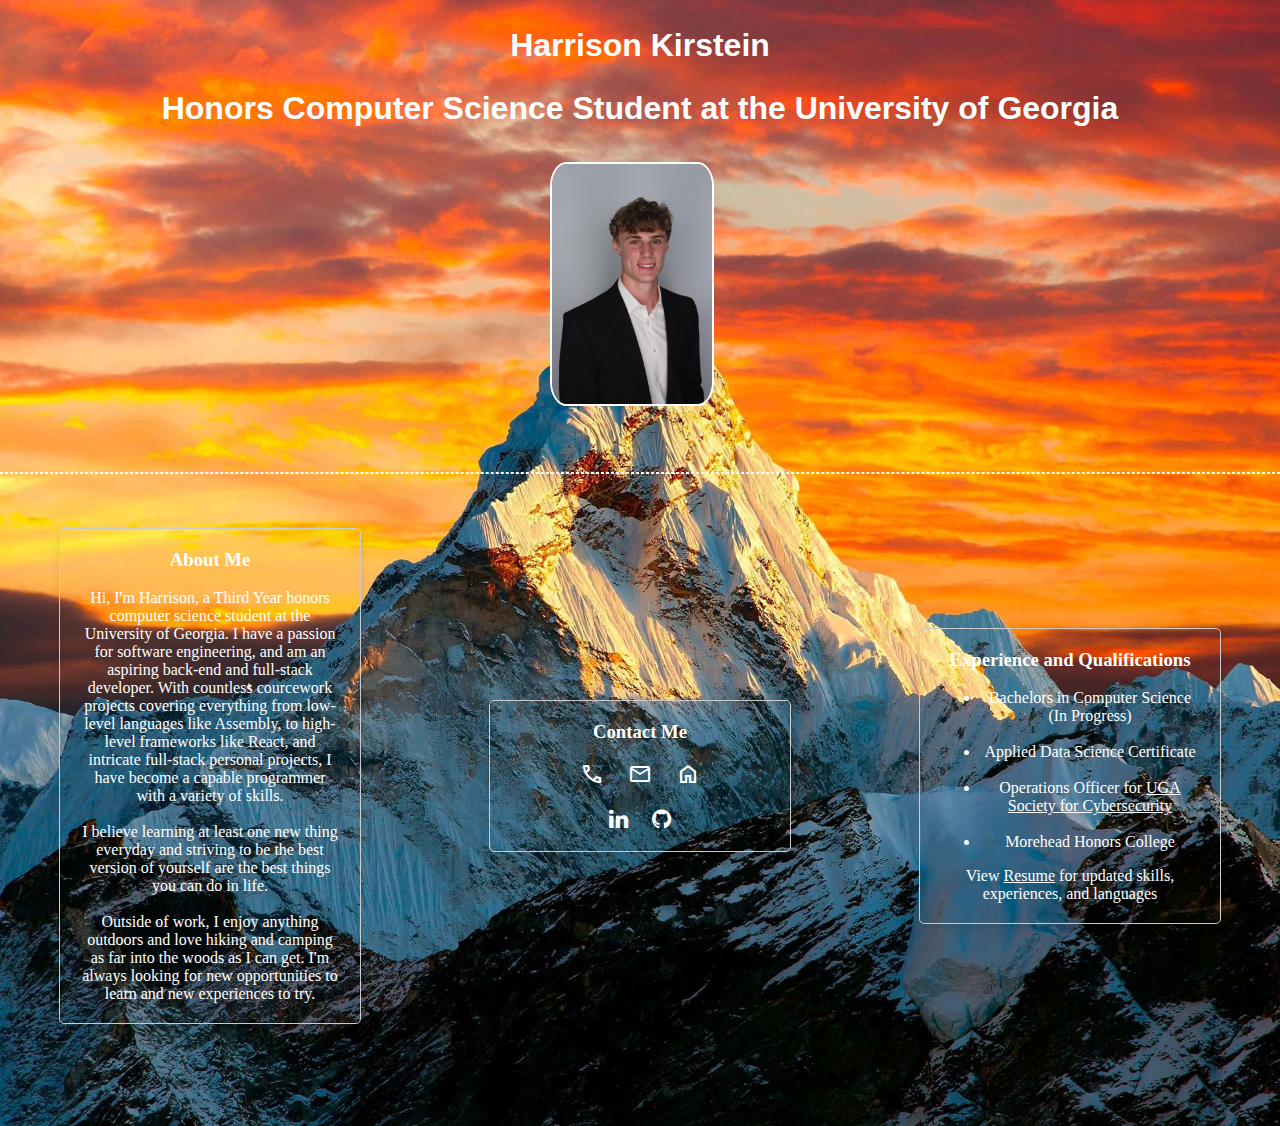
<file: index.html>
<!DOCTYPE html>
<html lang="en">
<head>
    <meta charset="UTF-8">
    <meta http-equiv="X-UA-Compatible" content="IE=edge">
    <meta name="viewport" content="width=device-width, initial-scale=1.0">
    <link rel="stylesheet" href="css/styles.css">
    <link rel="preconnect" href="https://fonts.googleapis.com">
    <link rel="preconnect" href="https://fonts.gstatic.com" crossorigin>
    <link href="https://fonts.googleapis.com/css2?family=Libre+Franklin&family=Lobster&family=Special+Elite&display=swap" rel="stylesheet">
    <link rel="preconnect" href="https://fonts.googleapis.com">
    <link rel="preconnect" href="https://fonts.gstatic.com" crossorigin>
    <link href="https://fonts.googleapis.com/css2?family=Libre+Franklin&family=Lobster&family=Special+Elite&display=swap" rel="stylesheet">
    <link rel="stylesheet" href="https://fonts.googleapis.com/css2?family=Material+Symbols+Outlined:opsz,wght,FILL,GRAD@24,400,0,0" />
    <link rel="stylesheet" href="https://maxcdn.bootstrapcdn.com/font-awesome/4.4.0/css/font-awesome.min.css">
    <title>Document</title>
</head>
<body>


    <section class="content">
        <section class="introduction">
            <div class="introduction-container">
                <h2>Harrison Kirstein</h2>
                <h2>Honors Computer Science Student at the University of Georgia</h2>
            </div>
        </section>
        <div>
            <img id="profileimg" src="images/hjk81371@uga.edu-c509937b.jpg" height="10%" width="10%">
        </div>
        <br>
        <br>
        <br>
        <hr>
        <br>
        <br>

        <div class="three-col">

            <div class="card">
                <div class="card-image"></div>
                <div class="card-content">
                  <h3>About Me</h3>
                  <p>Hi, I'm Harrison, a Third Year honors computer science student at the University of Georgia. 
                    I have a passion for software engineering, and am an aspiring back-end and full-stack developer. 
                    With countless courcework projects covering everything from low-level languages like Assembly, to high-level frameworks like React, 
                    and intricate full-stack personal projects, I have become a capable programmer with a variety of skills.
                    <br><br>
                    I believe learning at least one new thing everyday and striving to be the best version of yourself are the
                    best things you can do in life.
                    <br><br>
                    Outside of work, I enjoy anything outdoors and love hiking and camping as far into the woods as I can get.
                    I'm always looking for new opportunities to learn and new experiences to try.
                  </p>

                </div>
              </div>
              
              <div class="card">
                <div class="card-image"></div>
                <div class="card-content">
                  <h3>Contact Me</h3>
                  <p>
                    <a class="nav-link" href="tel:+18287748676"><span class="material-symbols-outlined">call</span></a>
                    <a class="nav-link" href="mailto:hjk81371@uga.edu"><span class="material-symbols-outlined">mail</span></a>
                    <a class="nav-link" target="_blank" href="https://www.google.com/maps?q=Athens,+Georgia"><span class="material-symbols-outlined">home</span></a>
                    <br>
                    <br>
                    <a class="nav-link" target="_blank" href="https://www.linkedin.com/in/harrison-kirstein-672074236"><span class="fa fa-linkedin" style="font-size: 1.4rem;"></span></a>
                    <a class="nav-link" target="_blank" href="https://github.com/hjk81371"><span class="fa fa-github" style="font-size: 1.4rem;"></span></a>
                  </p>
                </div>
              </div>

              <div class="card">
                <div class="card-image"></div>
                <div class="card-content">
                  <h3>Experience and Qualifications</h3>
                  <ul>
                    <li>Bachelors in Computer Science (In Progress)</li>
                    <br>
                    <li>Applied Data Science Certificate</li>
                    <br>
                    <li>Operations Officer for <a class="inlineLink" href="http://ugascs.org">UGA Society for Cybersecurity</a></li>
                    <br>
                    <li>Morehead Honors College</li>
                  </ul>
                  <p>View <a class="inlineLink" href="Resume.html">Resume</a> for updated skills, experiences, and languages</p>
                </div>
              </div>

        </div>
        <br>
        <br>
        <br>
        <br>
    </section>

</body>
</html>
</file>
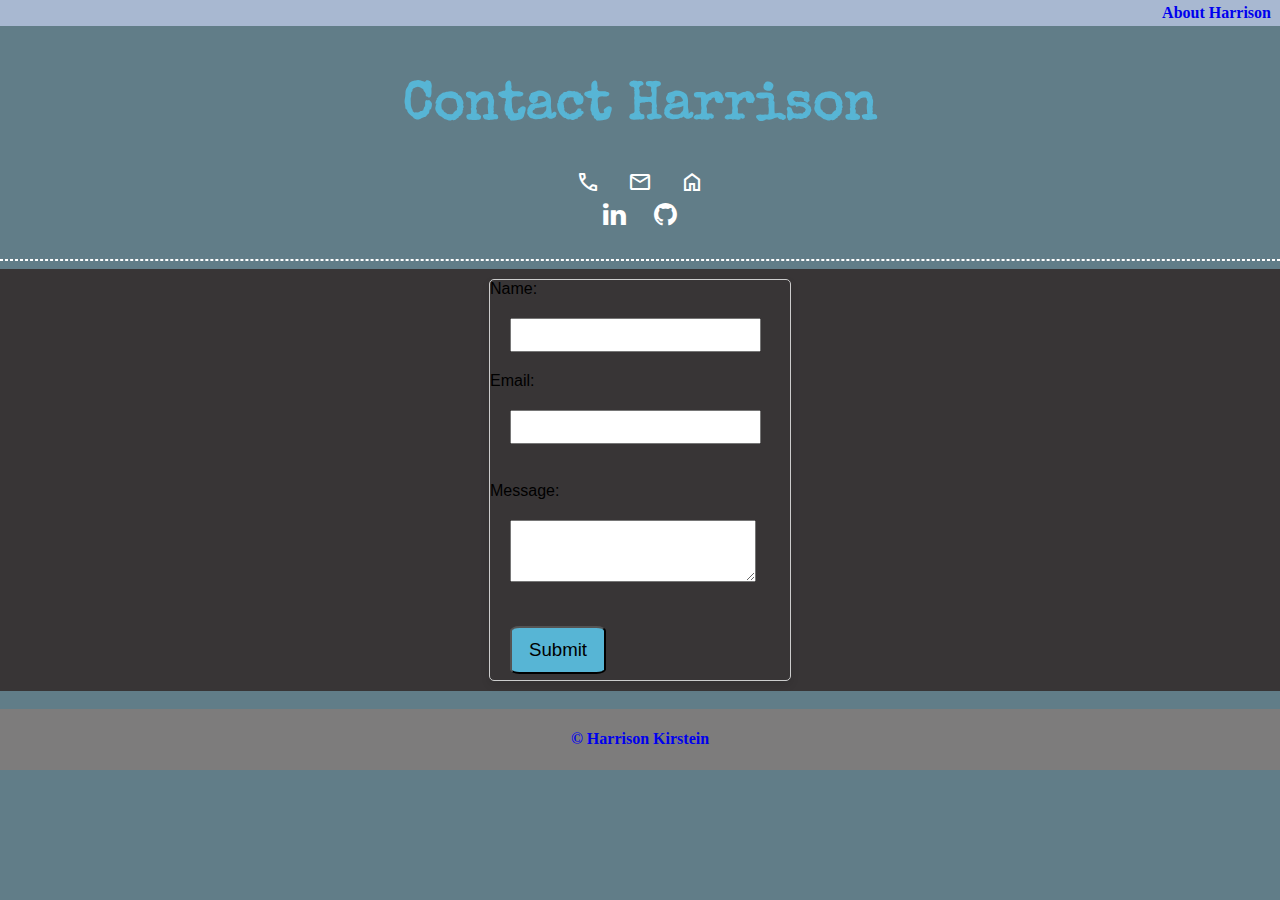
<file: contact.html>
<!DOCTYPE html>
<html lang="en">
<head>
    <meta charset="UTF-8">
    <meta name="viewport" content="width=device-width, initial-scale=1.0">
    <link rel="stylesheet" href="css/styles.css">
    <link rel="preconnect" href="https://fonts.googleapis.com">
    <link rel="preconnect" href="https://fonts.gstatic.com" crossorigin>
    <link href="https://fonts.googleapis.com/css2?family=Libre+Franklin&family=Lobster&family=Special+Elite&display=swap" rel="stylesheet">
    <link rel="stylesheet" href="https://fonts.googleapis.com/css2?family=Material+Symbols+Outlined:opsz,wght,FILL,GRAD@24,400,0,0" />
    <link rel="stylesheet" href="https://maxcdn.bootstrapcdn.com/font-awesome/4.4.0/css/font-awesome.min.css">
    <title>Document</title>
</head>
<body>
    <nav>
        <p><a href="index.html">About Harrison</a></p>
    </nav>
    <section class="about">




        <h1>Contact Harrison</h1>
        <a class="nav-link" href="tel:+18287748676"><span class="material-symbols-outlined">call</span></a>
        <a class="nav-link" href="mailto:hjk81371@uga.edu"><span class="material-symbols-outlined">mail</span></a>
        <a class="nav-link" target="_blank" href="https://www.google.com/maps?q=Athens,+Georgia"><span class="material-symbols-outlined">home</span></a>
        <br>
        <a class="nav-link" target="_blank" href="https://www.linkedin.com/in/harrison-kirstein-672074236"><span class="fa fa-linkedin"></span></a>
        <a class="nav-link" target="_blank" href="https://github.com/hjk81371"><span class="fa fa-github"></span></a>
        
    </section>

    <hr>
    <div class="one-col">
        <div class="card">
            <form id="input-form" action="mailto:hjk81371@uga.edu" method="post">
                Name:<input class="input" type="text"> <br>
                Email:<input class="input" type="email"> <br><br>
                Message:<textarea type="text"></textarea> <br>
                <input id="submit-button" type="submit">
            </form>
        </div>
    </div>

    <br>

    <footer>
        <a href="index.html">&copy Harrison Kirstein</a>
    </footer>

</body>
</html>
</file>
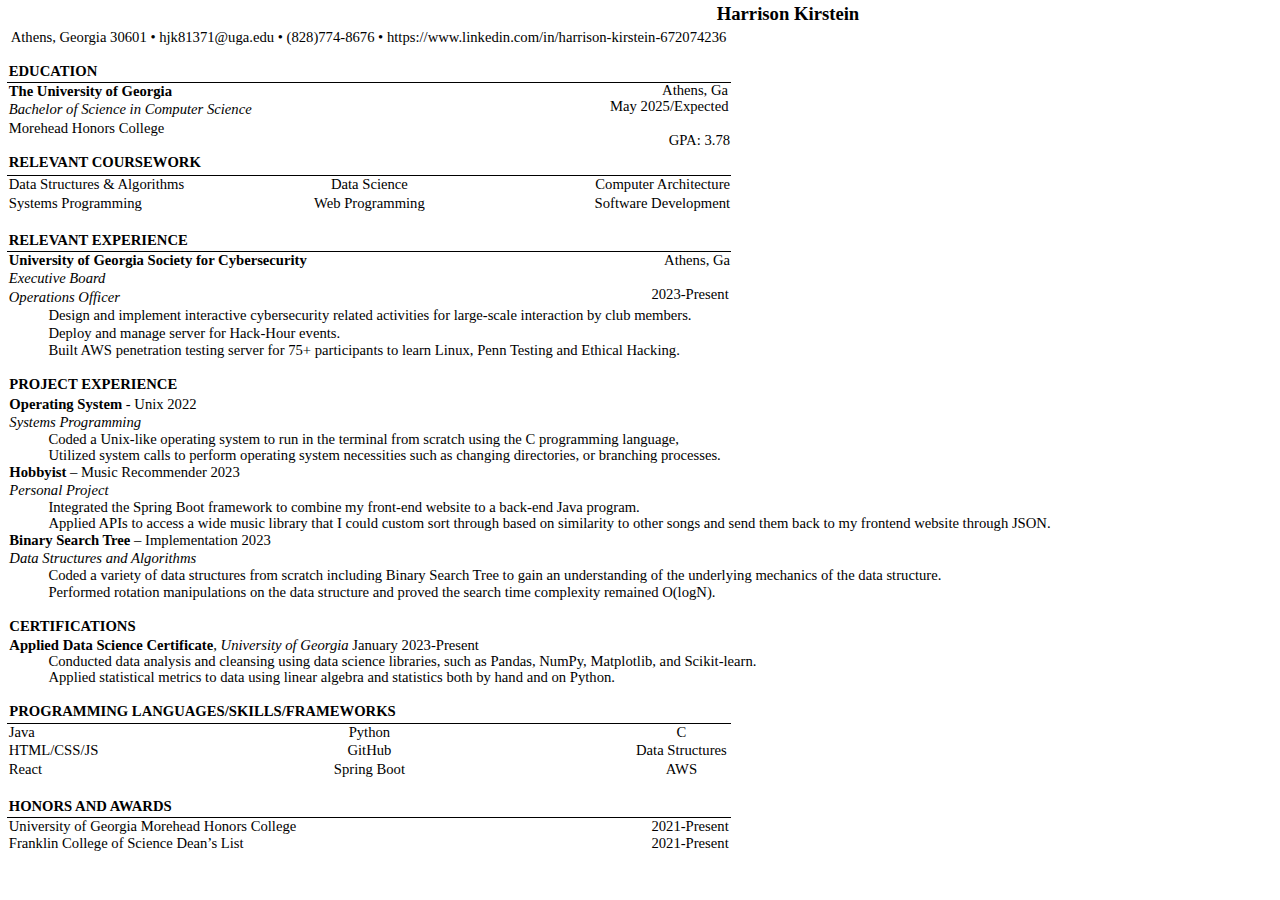
<file: Resume.html>
<!DOCTYPE  html PUBLIC "-//W3C//DTD XHTML 1.0 Transitional//EN" "http://www.w3.org/TR/xhtml1/DTD/xhtml1-transitional.dtd">
<html xmlns="http://www.w3.org/1999/xhtml" xml:lang="en" lang="en"><head><meta http-equiv="Content-Type" content="text/html; charset=utf-8"/><title>file_1699382538557</title><style type="text/css"> * {margin:0; padding:0; text-indent:0; }
 h1 { color: black; font-family:"Times New Roman", serif; font-style: normal; font-weight: bold; text-decoration: none; font-size: 14pt; }
 .p, p { color: black; font-family:"Times New Roman", serif; font-style: normal; font-weight: normal; text-decoration: none; font-size: 11pt; margin:0pt; }
 .a, a { color: black; font-family:"Times New Roman", serif; font-style: normal; font-weight: normal; text-decoration: none; font-size: 11pt; }
 .s1 { color: black; font-family:"Times New Roman", serif; font-style: normal; font-weight: bold; text-decoration: none; font-size: 11pt; }
 .s2 { color: black; font-family:"Times New Roman", serif; font-style: italic; font-weight: normal; text-decoration: none; font-size: 11pt; }
 .s3 { color: black; font-family:"Times New Roman", serif; font-style: normal; font-weight: normal; text-decoration: none; font-size: 11pt; }
 h2 { color: black; font-family:"Times New Roman", serif; font-style: normal; font-weight: bold; text-decoration: none; font-size: 11pt; }
 .s4 { color: black; font-family:"Times New Roman", serif; font-style: italic; font-weight: normal; text-decoration: none; font-size: 11pt; }
 li {display: block; }
 #l1 {padding-left: 0pt; }
 #l1> li>*:first-child:before {content: " "; color: black; font-family:Symbol, serif; font-style: normal; font-weight: normal; text-decoration: none; font-size: 11pt; }
 table, tbody {vertical-align: top; overflow: visible; }
</style></head><body><h1 style="padding-top: 2pt;padding-left: 222pt;text-indent: 0pt;text-align: center;">Harrison Kirstein</h1><p style="padding-top: 3pt;padding-left: 8pt;text-indent: 0pt;text-align: left;"><a href="mailto:hjk81371@uga.edu" class="a" target="_blank">Athens, Georgia 30601 • </a><a href="http://www.linkedin.com/in/harrison-kirstein-672074236" class="a" target="_blank">hjk81371@uga.edu • (828)774-8676 • https://</a><a href="http://www.linkedin.com/in/harrison-kirstein-672074236" target="_blank">www.linkedin.com/in/harrison-kirstein-672074236</a></p><p style="text-indent: 0pt;text-align: left;"><br/></p><table style="border-collapse:collapse;margin-left:5.56pt" cellspacing="0"><tr style="height:15pt"><td style="width:227pt;border-bottom-style:solid;border-bottom-width:1pt"><p class="s1" style="padding-left: 1pt;text-indent: 0pt;line-height: 12pt;text-align: left;">EDUCATION</p></td><td style="width:316pt;border-bottom-style:solid;border-bottom-width:1pt" colspan="2"><p style="text-indent: 0pt;text-align: left;"><br/></p></td></tr><tr style="height:70pt"><td style="width:227pt;border-top-style:solid;border-top-width:1pt;border-bottom-style:solid;border-bottom-width:1pt"><p class="s1" style="padding-left: 1pt;text-indent: 0pt;text-align: left;">The University of Georgia</p><p class="s2" style="padding-top: 1pt;padding-left: 1pt;text-indent: 0pt;text-align: left;">Bachelor of Science in Computer Science</p><p class="s3" style="padding-top: 1pt;padding-left: 1pt;text-indent: 0pt;text-align: left;">Morehead Honors College</p><p style="text-indent: 0pt;text-align: left;"><br/></p><p class="s1" style="padding-left: 1pt;text-indent: 0pt;text-align: left;">RELEVANT COURSEWORK</p></td><td style="width:150pt;border-top-style:solid;border-top-width:1pt;border-bottom-style:solid;border-bottom-width:1pt"><p style="text-indent: 0pt;text-align: left;"><br/></p></td><td style="width:166pt;border-top-style:solid;border-top-width:1pt;border-bottom-style:solid;border-bottom-width:1pt"><p class="s3" style="padding-left: 75pt;padding-right: 1pt;text-indent: 39pt;line-height: 108%;text-align: left;">Athens, Ga May 2025/Expected</p><p style="text-indent: 0pt;text-align: left;"><br/></p><p class="s3" style="padding-right: 1pt;text-indent: 0pt;text-align: right;">GPA: 3.78</p></td></tr><tr style="height:14pt"><td style="width:227pt;border-top-style:solid;border-top-width:1pt"><p class="s3" style="padding-left: 1pt;text-indent: 0pt;line-height: 12pt;text-align: left;">Data Structures &amp; Algorithms</p></td><td style="width:150pt;border-top-style:solid;border-top-width:1pt"><p class="s3" style="padding-left: 1pt;padding-right: 62pt;text-indent: 0pt;line-height: 12pt;text-align: center;">Data Science</p></td><td style="width:166pt;border-top-style:solid;border-top-width:1pt"><p class="s3" style="padding-right: 1pt;text-indent: 0pt;line-height: 12pt;text-align: right;">Computer Architecture</p></td></tr><tr style="height:21pt"><td style="width:227pt"><p class="s3" style="padding-left: 1pt;text-indent: 0pt;text-align: left;">Systems Programming</p></td><td style="width:150pt"><p class="s3" style="padding-left: 1pt;padding-right: 62pt;text-indent: 0pt;text-align: center;">Web Programming</p></td><td style="width:166pt"><p class="s3" style="padding-right: 1pt;text-indent: 0pt;text-align: right;">Software Development</p></td></tr><tr style="height:22pt"><td style="width:227pt;border-bottom-style:solid;border-bottom-width:1pt"><p class="s1" style="padding-top: 7pt;padding-left: 1pt;text-indent: 0pt;text-align: left;">RELEVANT EXPERIENCE</p></td><td style="width:150pt;border-bottom-style:solid;border-bottom-width:1pt"><p style="text-indent: 0pt;text-align: left;"><br/></p></td><td style="width:166pt;border-bottom-style:solid;border-bottom-width:1pt"><p style="text-indent: 0pt;text-align: left;"><br/></p></td></tr><tr style="height:41pt"><td style="width:227pt;border-top-style:solid;border-top-width:1pt"><p class="s1" style="padding-left: 1pt;text-indent: 0pt;text-align: left;">University of Georgia Society for Cybersecurity</p><p class="s2" style="padding-left: 1pt;padding-right: 142pt;text-indent: 0pt;line-height: 14pt;text-align: left;">Executive Board Operations Officer</p></td><td style="width:150pt;border-top-style:solid;border-top-width:1pt"><p style="text-indent: 0pt;text-align: left;"><br/></p></td><td style="width:166pt;border-top-style:solid;border-top-width:1pt"><p class="s3" style="padding-right: 1pt;text-indent: 0pt;text-align: right;">Athens, Ga</p><p style="text-indent: 0pt;text-align: left;"><br/></p><p class="s3" style="padding-left: 106pt;text-indent: 0pt;line-height: 12pt;text-align: left;">2023-Present</p></td></tr></table><ul id="l1"><li data-list-text=""><p style="padding-left: 43pt;text-indent: -18pt;text-align: left;">Design and implement interactive cybersecurity related activities for large-scale interaction by club members.</p></li><li data-list-text=""><p style="padding-top: 1pt;padding-left: 43pt;text-indent: -18pt;text-align: left;">Deploy and manage server for Hack-Hour events.</p></li><li data-list-text=""><p style="padding-left: 43pt;text-indent: -18pt;text-align: left;">Built AWS penetration testing server for 75+ participants to learn Linux, Penn Testing and Ethical Hacking.</p><p style="text-indent: 0pt;text-align: left;"><br/></p><h2 style="padding-left: 7pt;text-indent: 0pt;text-align: left;">PROJECT EXPERIENCE</h2><p style="text-indent: 0pt;text-align: left;"/><h2 style="padding-top: 2pt;padding-left: 7pt;text-indent: 0pt;text-align: left;">Operating System <span class="p">- Unix                                                 2022</span></h2><p class="s4" style="padding-top: 1pt;padding-left: 7pt;text-indent: 0pt;text-align: left;">Systems Programming</p></li><li data-list-text=""><p style="padding-left: 43pt;text-indent: -18pt;text-align: left;">Coded a Unix-like operating system to run in the terminal from scratch using the C programming language,</p></li><li data-list-text=""><p style="padding-left: 43pt;text-indent: -18pt;line-height: 107%;text-align: left;">Utilized system calls to perform operating system necessities such as changing directories, or branching processes.</p><h2 style="padding-left: 7pt;text-indent: 0pt;text-align: left;">Hobbyist <span class="p">– Music Recommender                                             2023</span></h2><p class="s4" style="padding-top: 1pt;padding-left: 7pt;text-indent: 0pt;text-align: left;">Personal Project</p></li><li data-list-text=""><p style="padding-left: 43pt;text-indent: -18pt;text-align: left;">Integrated the Spring Boot framework to combine my front-end website to a back-end Java program.</p></li><li data-list-text=""><p style="padding-left: 43pt;text-indent: -18pt;line-height: 107%;text-align: left;">Applied APIs to access a wide music library that I could custom sort through based on similarity to other songs and send them back to my frontend website through JSON.</p><h2 style="padding-left: 7pt;text-indent: 0pt;text-align: left;">Binary Search Tree <span class="p">– Implementation                                          2023</span></h2><p class="s4" style="padding-top: 1pt;padding-left: 7pt;text-indent: 0pt;text-align: left;">Data Structures and Algorithms</p></li><li data-list-text=""><p style="padding-top: 1pt;padding-left: 43pt;text-indent: -18pt;line-height: 107%;text-align: left;">Coded a variety of data structures from scratch including Binary Search Tree to gain an understanding of the underlying mechanics of the data structure.</p></li><li data-list-text=""><p style="padding-left: 43pt;text-indent: -18pt;text-align: left;">Performed rotation manipulations on the data structure and proved the search time complexity remained O(logN).</p><p style="text-indent: 0pt;text-align: left;"><br/></p><h2 style="padding-bottom: 1pt;padding-left: 7pt;text-indent: 0pt;text-align: left;">CERTIFICATIONS</h2><p style="padding-left: 5pt;text-indent: 0pt;line-height: 1pt;text-align: left;"/><p style="padding-left: 7pt;text-indent: 0pt;text-align: left;"><b>Applied Data Science Certificate</b>, <i>University of Georgia                       </i>January 2023-Present</p></li><li data-list-text=""><p style="padding-left: 43pt;text-indent: -18pt;line-height: 107%;text-align: left;">Conducted data analysis and cleansing using data science libraries, such as Pandas, NumPy, Matplotlib, and Scikit-learn.</p></li><li data-list-text=""><p style="padding-left: 43pt;text-indent: -18pt;text-align: left;">Applied statistical metrics to data using linear algebra and statistics both by hand and on Python.</p></li></ul><p style="text-indent: 0pt;text-align: left;"><br/></p><h2 style="padding-bottom: 2pt;padding-left: 7pt;text-indent: 0pt;text-align: left;">PROGRAMMING LANGUAGES/SKILLS/FRAMEWORKS</h2><table style="border-collapse:collapse;margin-left:5.56pt" cellspacing="0"><tr style="height:14pt"><td style="width:231pt;border-top-style:solid;border-top-width:1pt"><p class="s3" style="padding-left: 1pt;text-indent: 0pt;line-height: 12pt;text-align: left;">Java</p></td><td style="width:154pt;border-top-style:solid;border-top-width:1pt"><p class="s3" style="padding-left: 12pt;padding-right: 85pt;text-indent: 0pt;line-height: 12pt;text-align: center;">Python</p></td><td style="width:158pt;border-top-style:solid;border-top-width:1pt"><p class="s3" style="padding-left: 83pt;text-indent: 0pt;line-height: 12pt;text-align: center;">C</p></td></tr><tr style="height:14pt"><td style="width:231pt"><p class="s3" style="padding-left: 1pt;text-indent: 0pt;line-height: 12pt;text-align: left;">HTML/CSS/JS</p></td><td style="width:154pt"><p class="s3" style="padding-left: 12pt;padding-right: 85pt;text-indent: 0pt;line-height: 12pt;text-align: center;">GitHub</p></td><td style="width:158pt"><p class="s3" style="padding-left: 85pt;padding-right: 2pt;text-indent: 0pt;line-height: 12pt;text-align: center;">Data Structures</p></td></tr><tr style="height:21pt"><td style="width:231pt"><p class="s3" style="padding-left: 1pt;text-indent: 0pt;text-align: left;">React</p></td><td style="width:154pt"><p class="s3" style="padding-left: 12pt;padding-right: 85pt;text-indent: 0pt;text-align: center;">Spring Boot</p></td><td style="width:158pt"><p class="s3" style="padding-left: 85pt;padding-right: 2pt;text-indent: 0pt;text-align: center;">AWS</p></td></tr><tr style="height:22pt"><td style="width:231pt;border-bottom-style:solid;border-bottom-width:1pt"><p class="s1" style="padding-top: 7pt;padding-left: 1pt;text-indent: 0pt;text-align: left;">HONORS AND AWARDS</p></td><td style="width:154pt;border-bottom-style:solid;border-bottom-width:1pt"><p style="text-indent: 0pt;text-align: left;"><br/></p></td><td style="width:158pt;border-bottom-style:solid;border-bottom-width:1pt"><p style="text-indent: 0pt;text-align: left;"><br/></p></td></tr><tr style="height:27pt"><td style="width:231pt;border-top-style:solid;border-top-width:1pt"><p class="s3" style="padding-left: 1pt;text-indent: 0pt;text-align: left;">University of Georgia Morehead Honors College</p><p class="s3" style="padding-left: 1pt;text-indent: 0pt;line-height: 12pt;text-align: left;">Franklin College of Science Dean’s List</p></td><td style="width:154pt;border-top-style:solid;border-top-width:1pt"><p style="text-indent: 0pt;text-align: left;"><br/></p></td><td style="width:158pt;border-top-style:solid;border-top-width:1pt"><p class="s3" style="padding-left: 98pt;text-indent: 0pt;text-align: left;">2021-Present</p><p class="s3" style="padding-left: 98pt;text-indent: 0pt;line-height: 12pt;text-align: left;">2021-Present</p></td></tr></table></body></html>
</file>
<file: css/styles.css>
body {
    margin: 0;
    padding: 0;
    background-color: #617d88;
}

nav {
    background-color: rgb(168, 184, 209);
    display: flex;
    justify-content: right;
}

nav p {
    font-weight: bold;
    font-family: Georgia, 'Times New Roman', Times, serif;
    padding: 0px 5px;
    margin: 4px;
}

nav p a:hover {
    color: #57b5d5;
    font-size: 105%;
}

footer {
    background-color: #7d7c7c;
    padding: 1.1rem;
    display: flex;
    justify-content: center;
}

footer a {
    font-weight: bold;
    font-family: Georgia, 'Times New Roman', Times, serif;
    padding: 0px 5px;
    margin: 4px;
}

footer a:hover {
    color: #57b5d5;
    font-size: 105%;
}

.splash {
    background-color: #57b5d5;
    text-align: center;
    padding: 1.2rem;
    font-family: 'Special Elite', cursive;
    font-size: large;
}

.content {
    background-image: url(../images/4k-mountain.jpg);
    background-size: cover;
    background-position: center;
    color: white;
    overflow: hidden;
    text-align: center;
}

a {
    text-decoration: none;
}

a:hover {
    color: #57b5d5;
}

hr {
    border: white;
    border-style: dashed;
    border-width: 0.12rem;
}

#archimg {
    position: absolute;
    top: 5rem;
    left: 5rem;
    width: 6%;
}

#compimg {
    position: absolute;
    top: 5rem;
    right: 5rem;
    width: 10%;
}

#profileimg {
    height: 15rem;
    width: auto;
    margin: 8px 25px 0px 8px;
    border-radius: 10%;
    border: 2px white solid;
}

.introduction {
    font-weight: bolder;
    font-family: 'Libre Franklin', sans-serif;
    font-size: 16pt;
}

h2 {
    font-family: 'Segoe UI', Tahoma, Geneva, Verdana, sans-serif;
}

.introduction-container h2 {
    text-align: center;
    color: white;
}

.three-col {
    display: grid;
    grid-template-columns: 1fr 1fr 1fr;
    place-items: center;
    gap: 10px;
    padding-bottom: 20px;
}

@media (max-width: 768px) {
    .three-col {
        display: flex;
        flex-direction: column;
        align-items: center;
    }
}

.one-col {
    background-color: #383536;
    display: grid;
    grid-template-columns: 1fr;
    place-items: center;
}

.card {
    width: 300px; /* Adjust width as needed */
    border: 1px solid #ccc;
    border-radius: 5px;
    margin: 10px;
    overflow: hidden;
    box-shadow: 0 4px 8px rgba(0, 0, 0, 0.1);
  }
  
  /* Style for the card image */
  .card-image {
    background-size: contain;
    background-position: center;
  }
  
  /* Style for the card content */
  .card-content {
    padding: 20px;
  }
  
  /* Additional styling for heading and paragraph */
  .card-content h3 {
    margin-top: 0;
  }
  
  .card-content p {
    margin-bottom: 0;
  }


.about {
    color: #57b5d5;
    text-align: center;
    padding: 1.2rem;
    font-family: 'Special Elite', cursive;
    font-size: 20pt;
}

#input-form {
    height: 400px;
    font-family: Arial, Helvetica, sans-serif;
}

input, textarea {
    margin: 20px;
    font-size: 14pt;
    line-height: 1.5;
}

#submit-button {
    background-color: #57b5d5;
    border-radius: 10%;
    height: 3rem;
    width: 6rem;
}

#submit-button:hover {
    color:white;
    border-color: white;
}

.material-symbols-outlined {
    font-variation-settings:
    'FILL' 0,
    'wght' 400,
    'GRAD' 0,
    'opsz' 24
  }

  .nav-link {
    margin: 0 10px;
    color: white;
  }

  .nav-link:visited {
    color: white;
  }

  .nav-link:hover {
    color: #57b5d5;
  }

  .special-contact {
    font-size: 2000rem;
  }

  .inlineLink {
    text-decoration: underline;
    color: white;
  }

  .inlineLink:hover {
    color: #57b5d5;
  }
</file>
